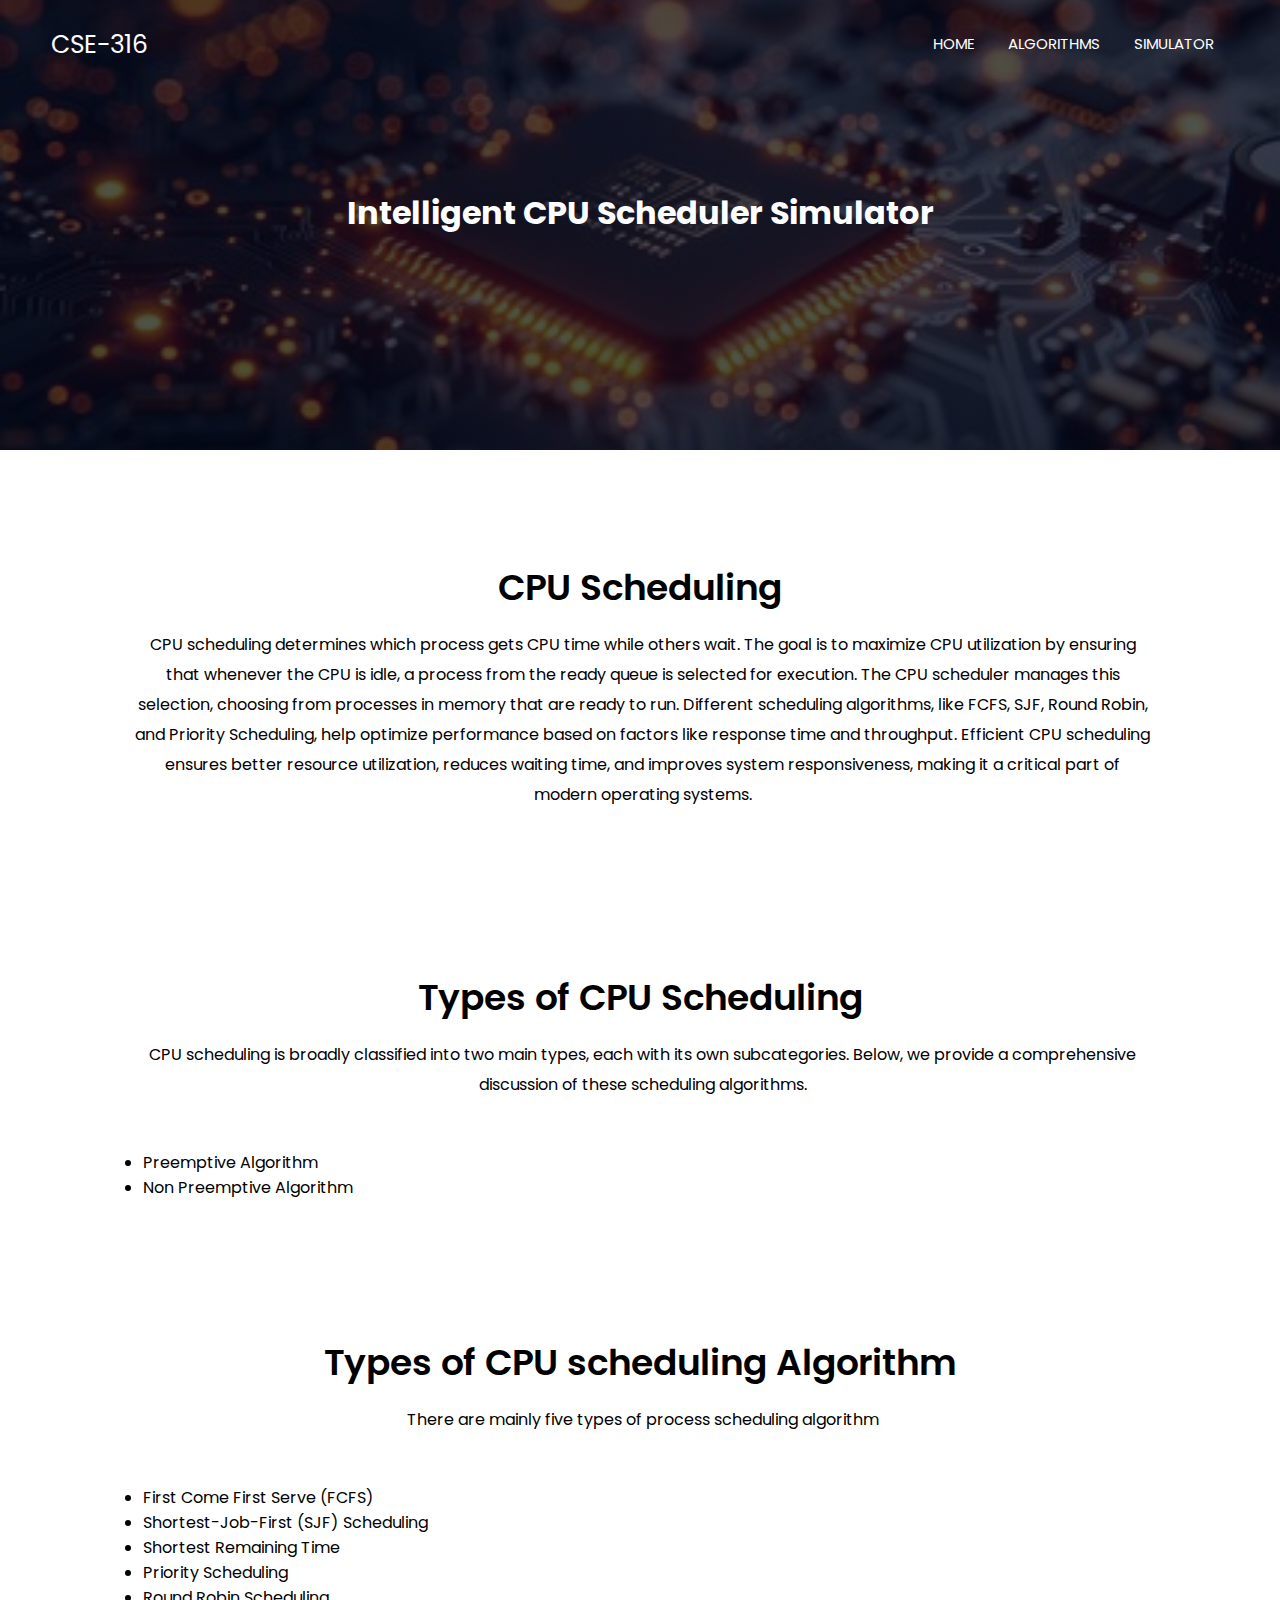
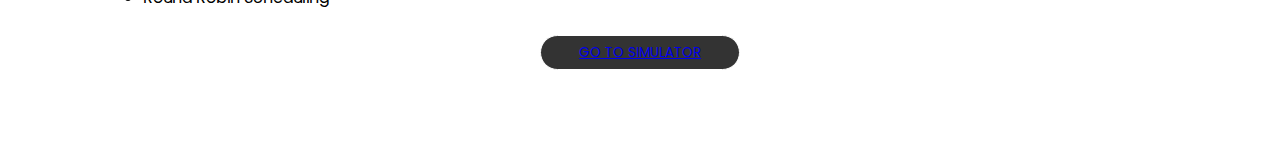
<file: index.html>
<!DOCTYPE html>
<html lang="en">

<head>
    <meta charset="UTF-8">
    <meta name="viewport" content="width=device-width, initial-scale=1.0">
    <link rel="stylesheet" href="./style.css">
    <link href="https://cdn.jsdelivr.net/npm/bootstrap@5.1.3/dist/css/bootstrap.min.css" rel="stylesheet"
        integrity="sha384-1BmE4kWBq78iYhFldvKuhfTAU6auU8tT94WrHftjDbrCEXSU1oBoqyl2QvZ6jIW3" crossorigin="anonymous">
    <title>CSE-316</title>
</head>

<body>
    <section class="sub-header">
        <nav>
            <a href="index.html">CSE-316</a>
            <div class="nav-links" id="navLinks">
                
                <ul>
                    <li><a href="index.html">HOME</a></li>
                    <li><a href="algorithms.html">ALGORITHMS</a></li>
                    <li><a href="./backend/ganttcharts.html">SIMULATOR</a></li>

                </ul>
            </div>
        </nav>
        <h1>Intelligent CPU Scheduler Simulator</h1>
    </section>

    <section class="container_docs" >
        <h1>CPU Scheduling</h1>
        <p>CPU scheduling determines which process gets CPU time while others
            wait. The goal is to maximize CPU utilization by ensuring that 
            whenever the CPU is idle, a process from the ready queue is 
            selected for execution. The CPU scheduler manages this selection,
            choosing from processes in memory that are ready to run. 
            Different scheduling algorithms, like FCFS, SJF, Round Robin,
            and Priority Scheduling, help optimize performance based on 
            factors like response time and throughput. Efficient CPU
            scheduling ensures better resource utilization, reduces
            waiting time, and improves system responsiveness, making
            it a critical part of modern operating systems.</p>
    </section>

    <section class="container_docs">
        <h1>Types of CPU Scheduling</h1>
        <p>CPU scheduling is broadly classified into two main types, each with its own subcategories. Below, we provide a comprehensive discussion of these scheduling algorithms. 
        <li>Preemptive Algorithm</li>
        <li>Non Preemptive Algorithm</li>
        <br>
</section>


    <section class="container_docs">
        <h1>Types of CPU scheduling Algorithm</h1>
        <p>There are mainly five types of process scheduling algorithm</p>
        <li>First Come First Serve (FCFS)</li>
        <li>Shortest-Job-First (SJF) Scheduling</li>
        <li>Shortest Remaining Time</li>
        <li>Priority Scheduling</li>
        <li>Round Robin Scheduling</li>
        <br>
        <button class="btn_1"><a href="./backend/ganttcharts.html">GO TO SIMULATOR</a></button>
        </p>
    </section>

    <!-- For the animation -->
    <script src="https://unpkg.com/aos@next/dist/aos.js"></script>
    <script>
      AOS.init({
        offset: 200, // offset (in px) from the original trigger point
        duration: 0
      });
    </script>
</body>

</html>
</file>
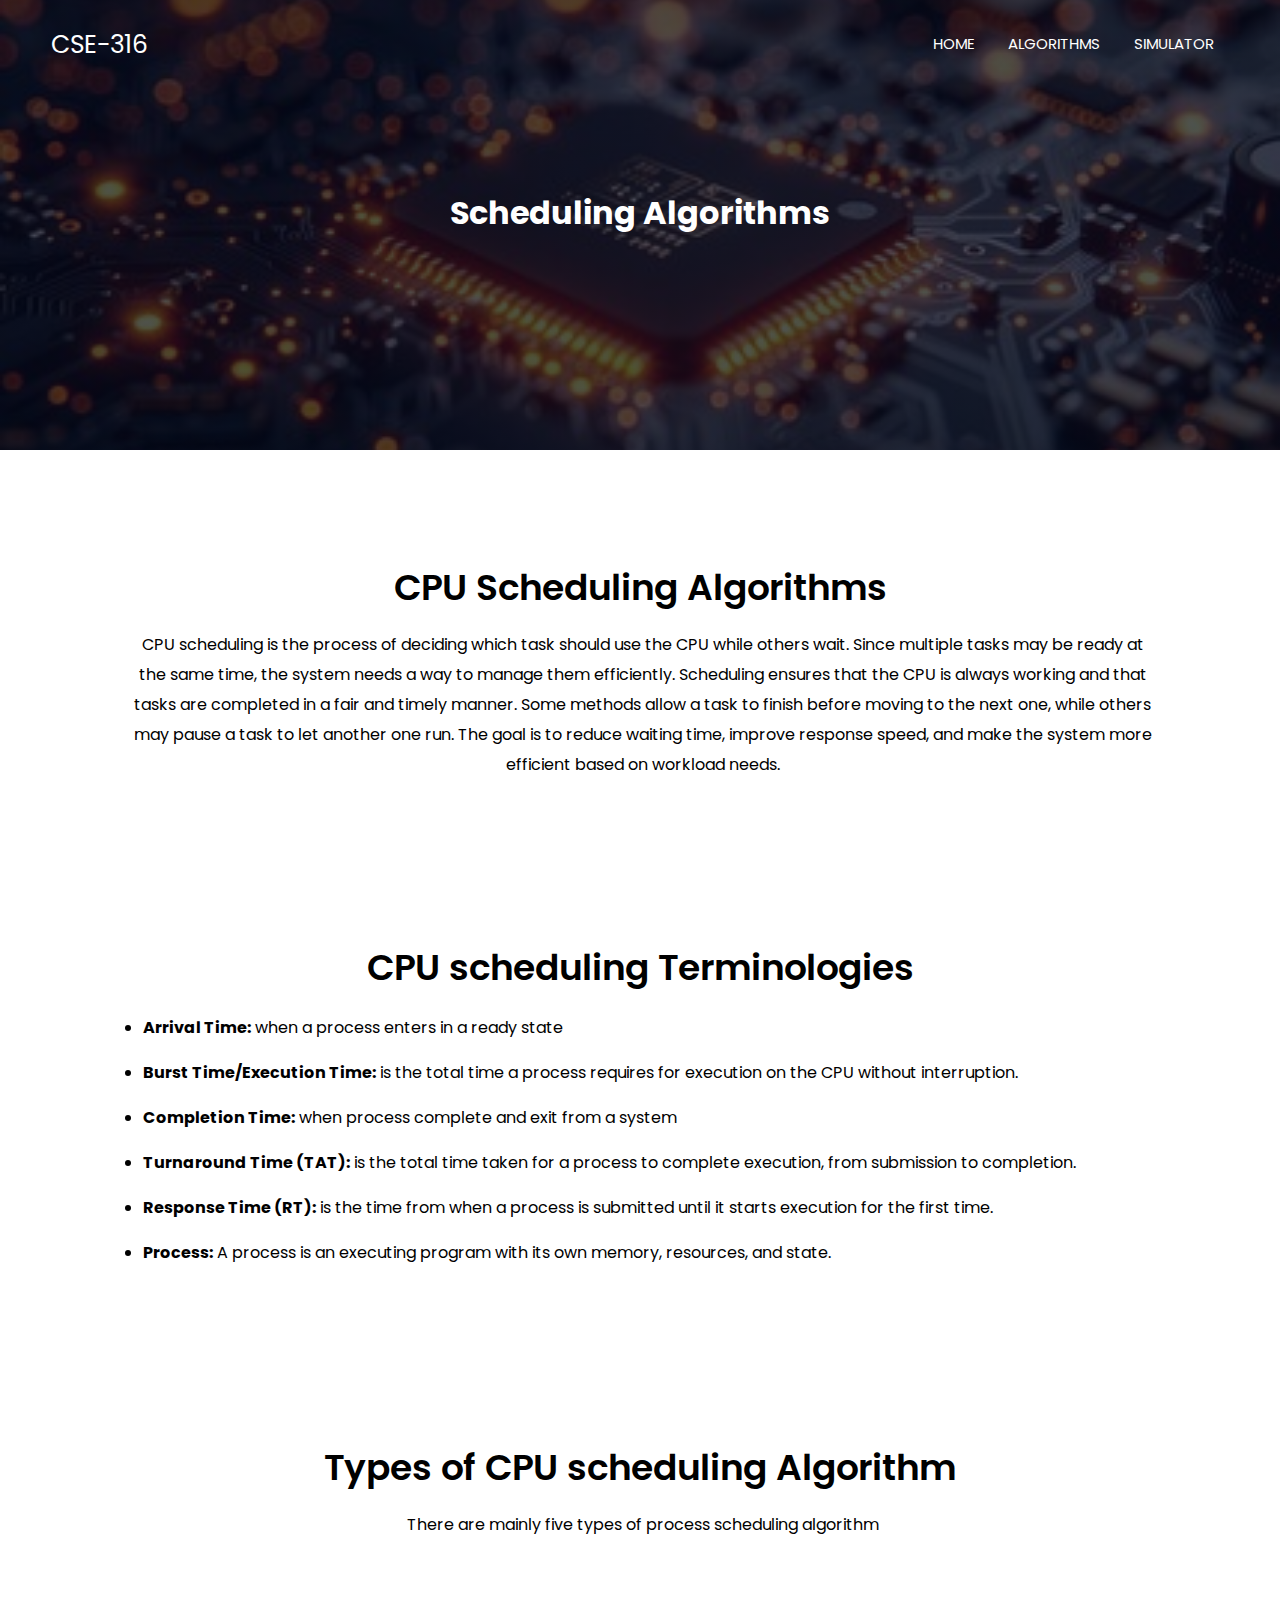
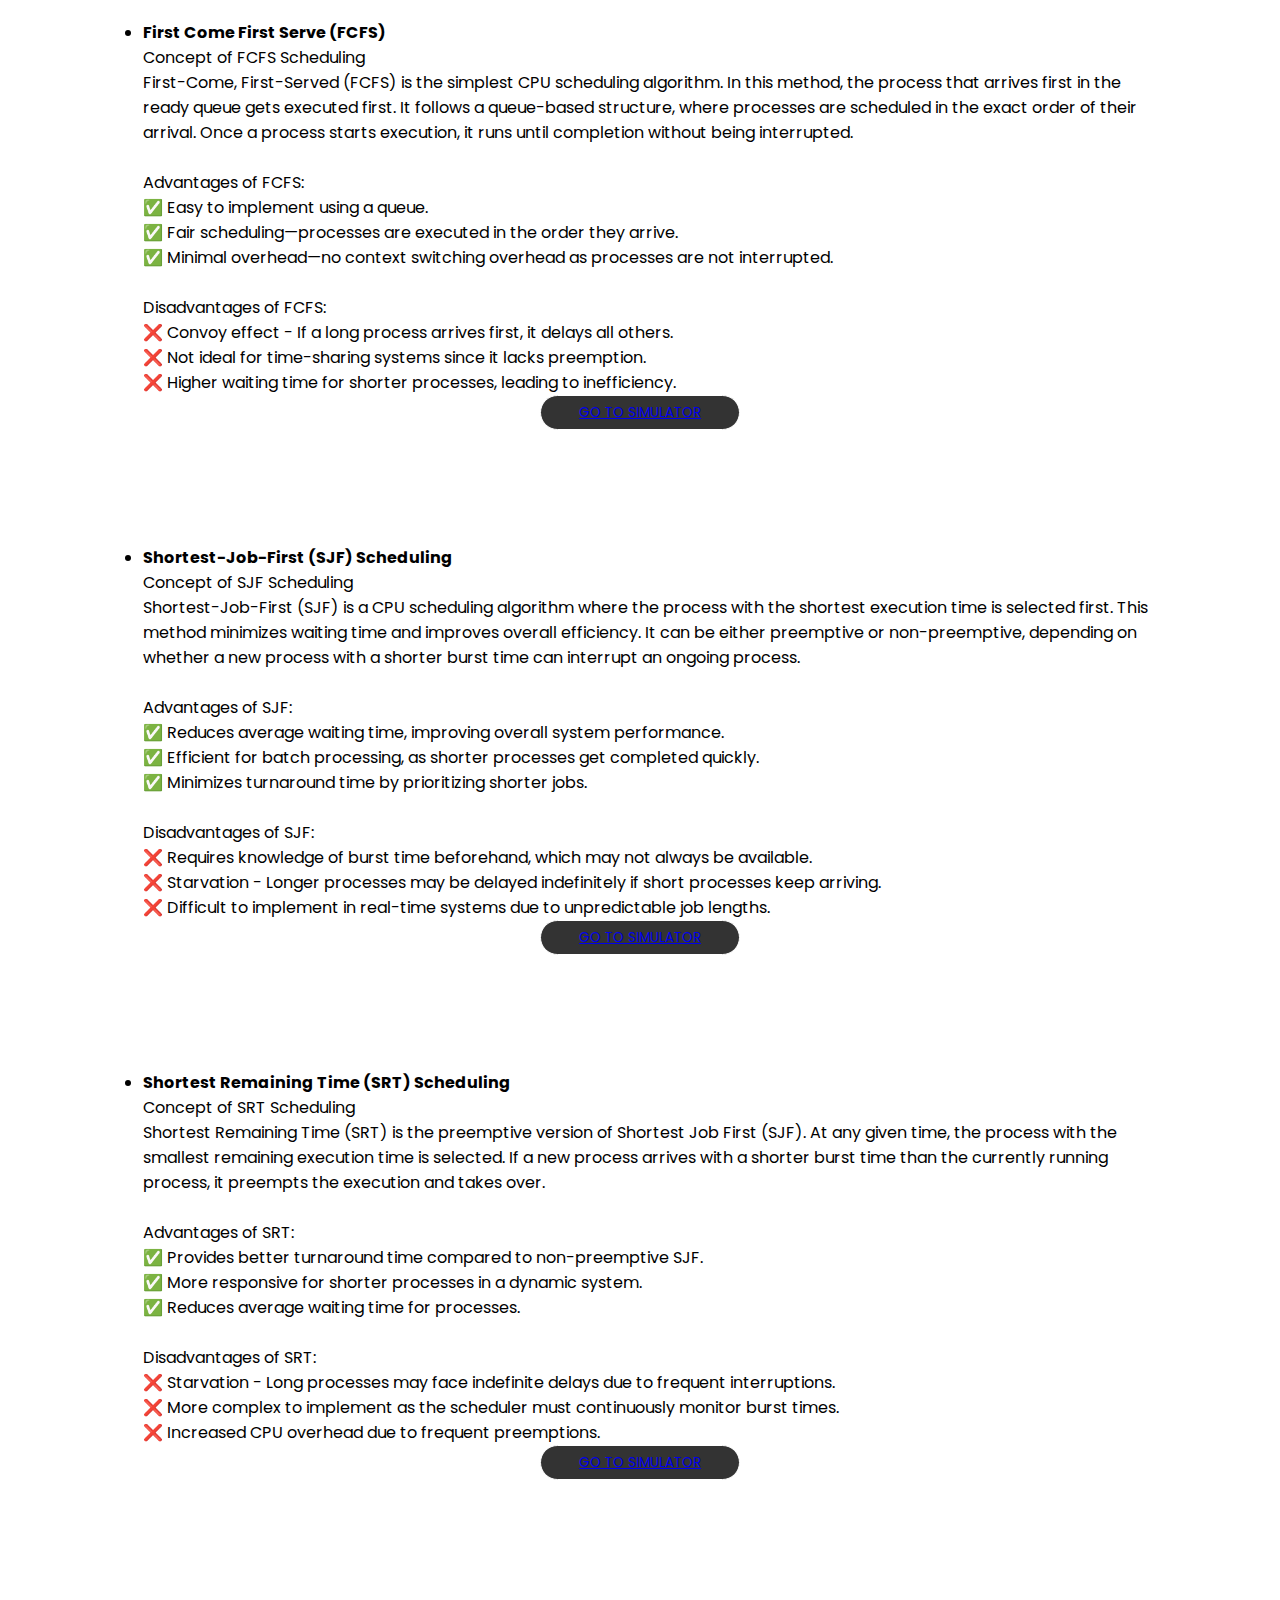
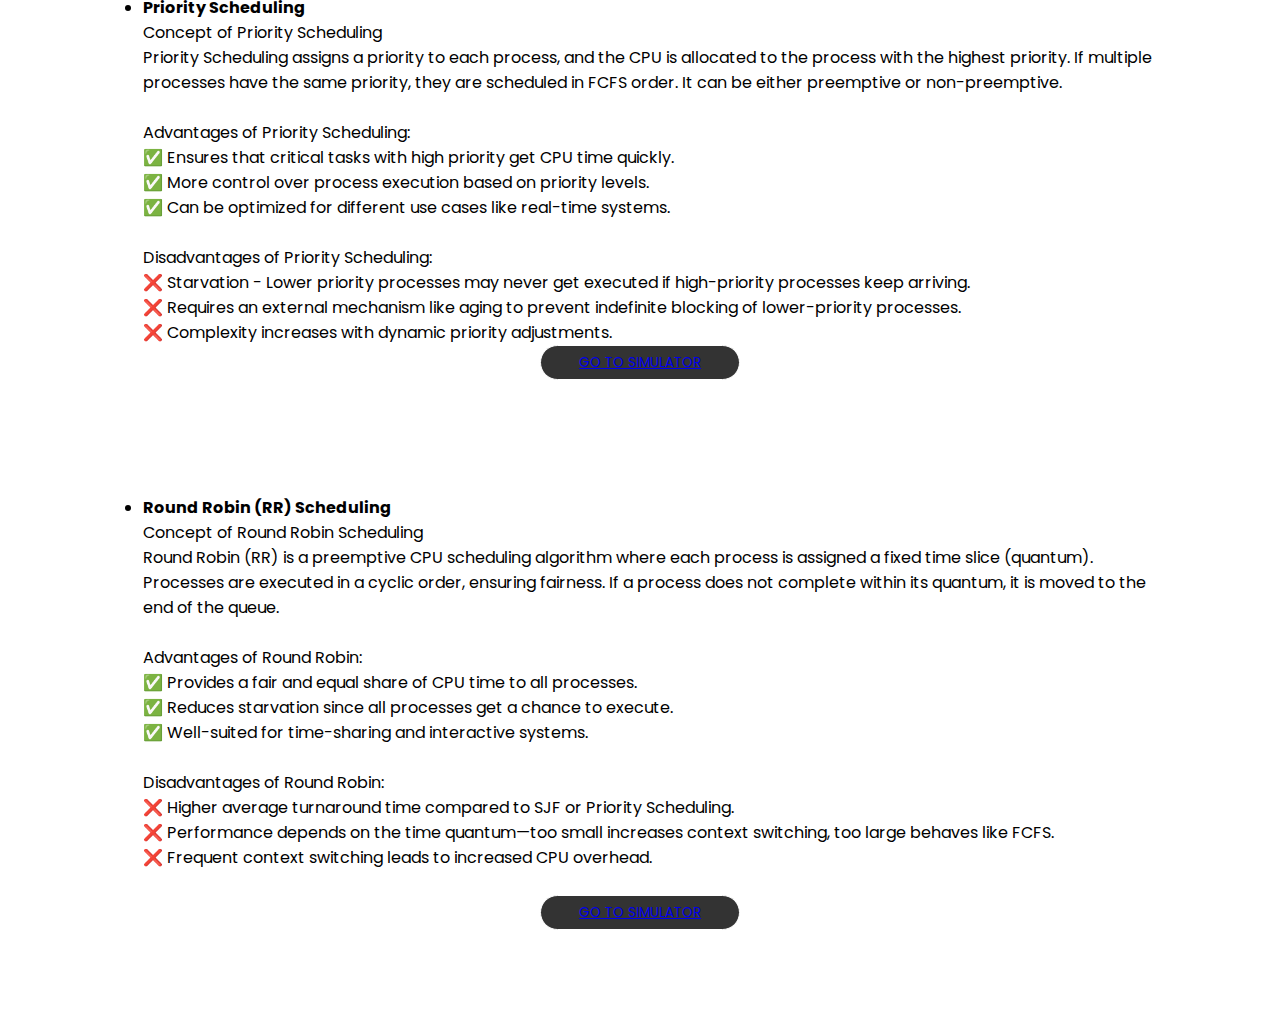
<file: algorithms.html>
<!DOCTYPE html>
<html lang="en">

<head>
    <meta charset="UTF-8">
    <meta name="viewport" content="width=device-width, initial-scale=1.0">
    <link rel="stylesheet" href="./style.css">
    <link href="https://cdn.jsdelivr.net/npm/bootstrap@5.1.3/dist/css/bootstrap.min.css" rel="stylesheet"
        integrity="sha384-1BmE4kWBq78iYhFldvKuhfTAU6auU8tT94WrHftjDbrCEXSU1oBoqyl2QvZ6jIW3" crossorigin="anonymous">
    <title>CSE-316</title>
</head>

<body>
    <section class="sub-header">
        <nav>
            <a href="index.html">CSE-316</a>
            <div class="nav-links" id="navLinks">
                
                <ul>
                    <li><a href="index.html">HOME</a></li>
                    <li><a href="algorithms.html">ALGORITHMS</a></li>
                    <li><a href="./backend/ganttcharts.html">SIMULATOR</a></li>

                </ul>
            </div>
        </nav>
        <h1>Scheduling Algorithms</h1>
    </section>
    <section class="container_docs" >
        <h1>CPU Scheduling Algorithms</h1>
        <p>CPU scheduling is the process of deciding which task should use the CPU while others wait. Since multiple tasks may be ready at the same time, the system needs a way to manage them efficiently. Scheduling ensures that the CPU is always working and that tasks are completed in a fair and timely manner. Some methods allow a task to finish before moving to the next one, while others may pause a task to let another one run. The goal is to reduce waiting time, improve response speed, and make the system more efficient based on workload needs.</p>
    </section>

    <section class="container_docs special">
        <h1> CPU scheduling Terminologies</h1>
        <li><strong>Arrival Time:</strong> when a process enters in a ready state</li>
        <li><strong>Burst Time/Execution Time:</strong> is the total time a process requires for execution on the CPU without interruption.</li>
        <li><strong>Completion Time:</strong> when process complete and exit from a system</li>
        <li><strong>Turnaround Time (TAT):</strong> is the total time taken for a process to complete execution, from submission to completion.</li>
        <li><strong>Response Time (RT):</strong> is the time from when a process is submitted until it starts execution for the first time.</li>
        <li><strong>Process:</strong> A process is an executing program with its own memory, resources, and state.</li>
        </p>
    </section>

    <section class="container_docs">
        <h1>Types of CPU scheduling Algorithm</h1>
        <p>There are mainly five types of process scheduling algorithm</p>


        <div style="padding-top: 30px;">
        <li><strong>First Come First Serve (FCFS)</strong><br>
        Concept of FCFS Scheduling<br>
        First-Come, First-Served (FCFS) is the simplest CPU scheduling algorithm. In this method, the process that arrives first in the ready queue gets executed first.
        It follows a queue-based structure, where processes are scheduled in the exact order of their arrival. Once a process starts execution, it runs until completion without being interrupted.
        <br><br>
        Advantages of FCFS:<br>
        ✅ Easy to implement using a queue.<br>
        ✅ Fair scheduling—processes are executed in the order they arrive.<br>
        ✅ Minimal overhead—no context switching overhead as processes are not interrupted.<br>
        <br>
        Disadvantages of FCFS:<br>
        ❌ Convoy effect - If a long process arrives first, it delays all others.<br>
        ❌ Not ideal for time-sharing systems since it lacks preemption.<br>
        ❌ Higher waiting time for shorter processes, leading to inefficiency.<br>
        </li>
        </div>
        <button class="btn_1"><a href="./backend/ganttcharts.html">GO TO SIMULATOR</a></button>       
        <br>

        <div style="padding-top: 100px;">
        <li><strong>Shortest-Job-First (SJF) Scheduling</strong><br>
        Concept of SJF Scheduling<br>
        Shortest-Job-First (SJF) is a CPU scheduling algorithm where the process with the shortest execution time is selected first. 
        This method minimizes waiting time and improves overall efficiency. It can be either preemptive or non-preemptive, depending on 
        whether a new process with a shorter burst time can interrupt an ongoing process.<br>
        <br>
        Advantages of SJF:<br>
        ✅ Reduces average waiting time, improving overall system performance.<br>
        ✅ Efficient for batch processing, as shorter processes get completed quickly.<br>
        ✅ Minimizes turnaround time by prioritizing shorter jobs.<br>
        <br>
        Disadvantages of SJF:<br>
        ❌ Requires knowledge of burst time beforehand, which may not always be available.<br>
        ❌ Starvation - Longer processes may be delayed indefinitely if short processes keep arriving.<br>
        ❌ Difficult to implement in real-time systems due to unpredictable job lengths.<br>
        </li>
        <button class="btn_1"><a href="./backend/ganttcharts.html">GO TO SIMULATOR</a></button>
        <br>
        </div>

        <div style="padding-top: 100px;">
        <li><strong>Shortest Remaining Time (SRT) Scheduling</strong><br>
        Concept of SRT Scheduling<br>
        Shortest Remaining Time (SRT) is the preemptive version of Shortest Job First (SJF). At any given time, the process with the smallest remaining execution time is selected. 
        If a new process arrives with a shorter burst time than the currently running process, it preempts the execution and takes over.<br>
        <br>
        Advantages of SRT:<br>
        ✅ Provides better turnaround time compared to non-preemptive SJF.<br>
        ✅ More responsive for shorter processes in a dynamic system.<br>
        ✅ Reduces average waiting time for processes.<br>
        <br>
        Disadvantages of SRT:<br>
        ❌ Starvation - Long processes may face indefinite delays due to frequent interruptions.<br>
        ❌ More complex to implement as the scheduler must continuously monitor burst times.<br>
        ❌ Increased CPU overhead due to frequent preemptions.<br>
        </li>
        <button class="btn_1"><a href="./backend/ganttcharts.html">GO TO SIMULATOR</a></button>
        <br>
        </div>

        <div style="padding-top: 100px;">
        <li><strong>Priority Scheduling</strong><br>
        Concept of Priority Scheduling<br>
        Priority Scheduling assigns a priority to each process, and the CPU is allocated to the process with the highest priority. If multiple processes have the same priority, they are scheduled in FCFS order. 
        It can be either preemptive or non-preemptive.<br>
        <br>
        Advantages of Priority Scheduling:<br>
        ✅ Ensures that critical tasks with high priority get CPU time quickly.<br>
        ✅ More control over process execution based on priority levels.<br>
        ✅ Can be optimized for different use cases like real-time systems.<br>
        <br>
        Disadvantages of Priority Scheduling:<br>
        ❌ Starvation - Lower priority processes may never get executed if high-priority processes keep arriving.<br>
        ❌ Requires an external mechanism like aging to prevent indefinite blocking of lower-priority processes.<br>
        ❌ Complexity increases with dynamic priority adjustments.<br>
        </li>
        <button class="btn_1"><a href="./backend/ganttcharts.html">GO TO SIMULATOR</a></button>
        <br>
        </div>

        <div style="padding-top: 100px;">
        <li><strong>Round Robin (RR) Scheduling</strong><br>
        Concept of Round Robin Scheduling<br>
        Round Robin (RR) is a preemptive CPU scheduling algorithm where each process is assigned a fixed time slice (quantum). 
        Processes are executed in a cyclic order, ensuring fairness. If a process does not complete within its quantum, it is moved to the end of the queue.<br>
        <br>
        Advantages of Round Robin:<br>
        ✅ Provides a fair and equal share of CPU time to all processes.<br>
        ✅ Reduces starvation since all processes get a chance to execute.<br>
        ✅ Well-suited for time-sharing and interactive systems.<br>
        <br>
        Disadvantages of Round Robin:<br>
        ❌ Higher average turnaround time compared to SJF or Priority Scheduling.<br>
        ❌ Performance depends on the time quantum—too small increases context switching, too large behaves like FCFS.<br>
        ❌ Frequent context switching leads to increased CPU overhead.<br>
        </li>            
        <br>
        <button class="btn_1"><a href="./backend/ganttcharts.html">GO TO SIMULATOR</a></button>
        </p>
        </div>
    </section>
<script src="https://unpkg.com/aos@next/dist/aos.js"></script>
<script>
  AOS.init({
    offset: 200, 
    duration: 0
  });
</script>
</body>

</html>
</file>
<file: style.css>
@import url('https://fonts.googleapis.com/css2?family=Poppins&display=swap');

*{
    margin:0;
    padding:0;
    font-family: 'Poppins', sans-serif;
}

.header{
    min-height: 100vh;
    width:100%;
    background-image: linear-gradient(rgba(4,9,30,0.7),rgba(4,9,30,0.7)),url();
    background-size:cover;
    background-position: center;
    position:relative;
}
.container_docs{
    height: auto;
    padding-top:50px;
    text-align: center;
    align-items: center;
    background-color: rgb(255, 255, 255);
    border-radius: 5px;
    width: 80%;
    margin-left:auto;
    margin-right: auto;
    margin-top: 50px;
    margin-bottom: 10px;
}

.container_docs h1{
    font-size: 36px;
    margin-top: 10px;
    font-weight: 600;
}

.container_docs p{
    margin-left: 5px;
    text-align: center;
    margin-top: 15px;
    font-size: medium;
    padding-bottom: 50px;
    line-height : 30px;
}

.container_docs li{
    text-align: left;
    line-height: normal;
    margin-left: 15px;
}

.special li{
    line-height: 25px;
    padding-top: 20px;
}

nav{
    display: flex;
    justify-content: space-between;
    padding: 2% 4%;
    align-items: center;
}

.nav-links{
    flex: 1;
    text-align: right;

}

nav a {
    font-size: 25px;
    color: white;
    text-align: center;
    text-decoration: none;

}

.nav-links ul li{
    list-style: none;
    display: inline-block;
    padding: 5px 15px;
    position: relative;
}

.nav-links ul li a{
    color: white;
    text-decoration:none;
    font-size: 15px;
    font-family: 'Poppins', sans-serif;
}

.navStyle .nav-links ul li a{
    color: #fff;
    text-decoration:none;
    font-size: 15px;
    font-family: 'Poppins', sans-serif;
}


.nav-links ul li ::after{
    content: '';
    width: 0%;
    height: 2px;
    background: #f44336;
    display: block;
    margin: auto;
    transition: 0.5s;
}

.nav-links ul li:hover ::after{
    content: '';
    width: 100%;
    height: 2px;
    background: #f44336;
    display: block;
    margin: auto;
}

.text-box{
    width:90%;
    color:#fff;
    position:absolute;
    top:50%;
    left:50%;
    transform:translate(-50%,-50%);
    text-align:center;
}

.text-box h1{
    font-size:62px;
}

.text-box p{
    margin:10px 0 40px;
    font-size:14px;
    color: #fff;
}

.text-box a{
    color: #fff;
}

.hero-btn{
    display:inline-block;
    text-decoration:none;
    color:#fff;
    border:1px solid #fff;
    font-size:13px;
    position: relative;
    padding:12px 34px;
    cursor:pointer;
    background:transparent;
    border-radius:12px;
}

.hero-btn:hover{
    border:1px solid #f44336;
    background: #f44336;
    transition: 0.7s;
}

@media only screen and (max-width:730px){
    .text-box h1{
        font-size:20px;
    }

    .nav-links ul li{
        display: block;
    }

    .nav-links{
        position: fixed;
        background: #f44336;
        height: 100%;
        top:0;
        right:-250px;
        width:200px;
        text-align: left;
        z-index: 2;
        transition: 1s;

    }


    nav .fas{
        display: block;
        color: #fff;
        margin: 10px;
        font-size:22px;
        cursor:pointer;
    }
    
    .nav-links ul{
        padding:30px;
    }
}


.sub-header{
    height:50vh;
    width:100%;
    background-image: linear-gradient(rgba(4,9,30,0.7),rgba(4,9,30,0.7)),url(./banner1.jpg);
    background-position: center;
    background-size: cover;
    text-align:center;
    color: #fff;
}

.sub-header h1{
    margin-top: 100px;
}

.btn_1:hover{
    background: #ca321e;
    color: white;
    transition: 0.7s;
    border-radius: 20px;
}

.btn_1{
    width: 200px;
    height: 35px;
    background-color: #333333;
    color: white;
    border-radius: 20px;
    vertical-align: middle;
    border: 1px solid white;
    margin-bottom: 15px;
    margin-left: auto;
    margin-right: auto;
}


.runButton{
    background-color: #4caf50; 
    color:aliceblue; 
    height: 35px; 
    margin-right: 70px;
    padding-left: 15px;
    padding-right: 15px;
}
</file>
